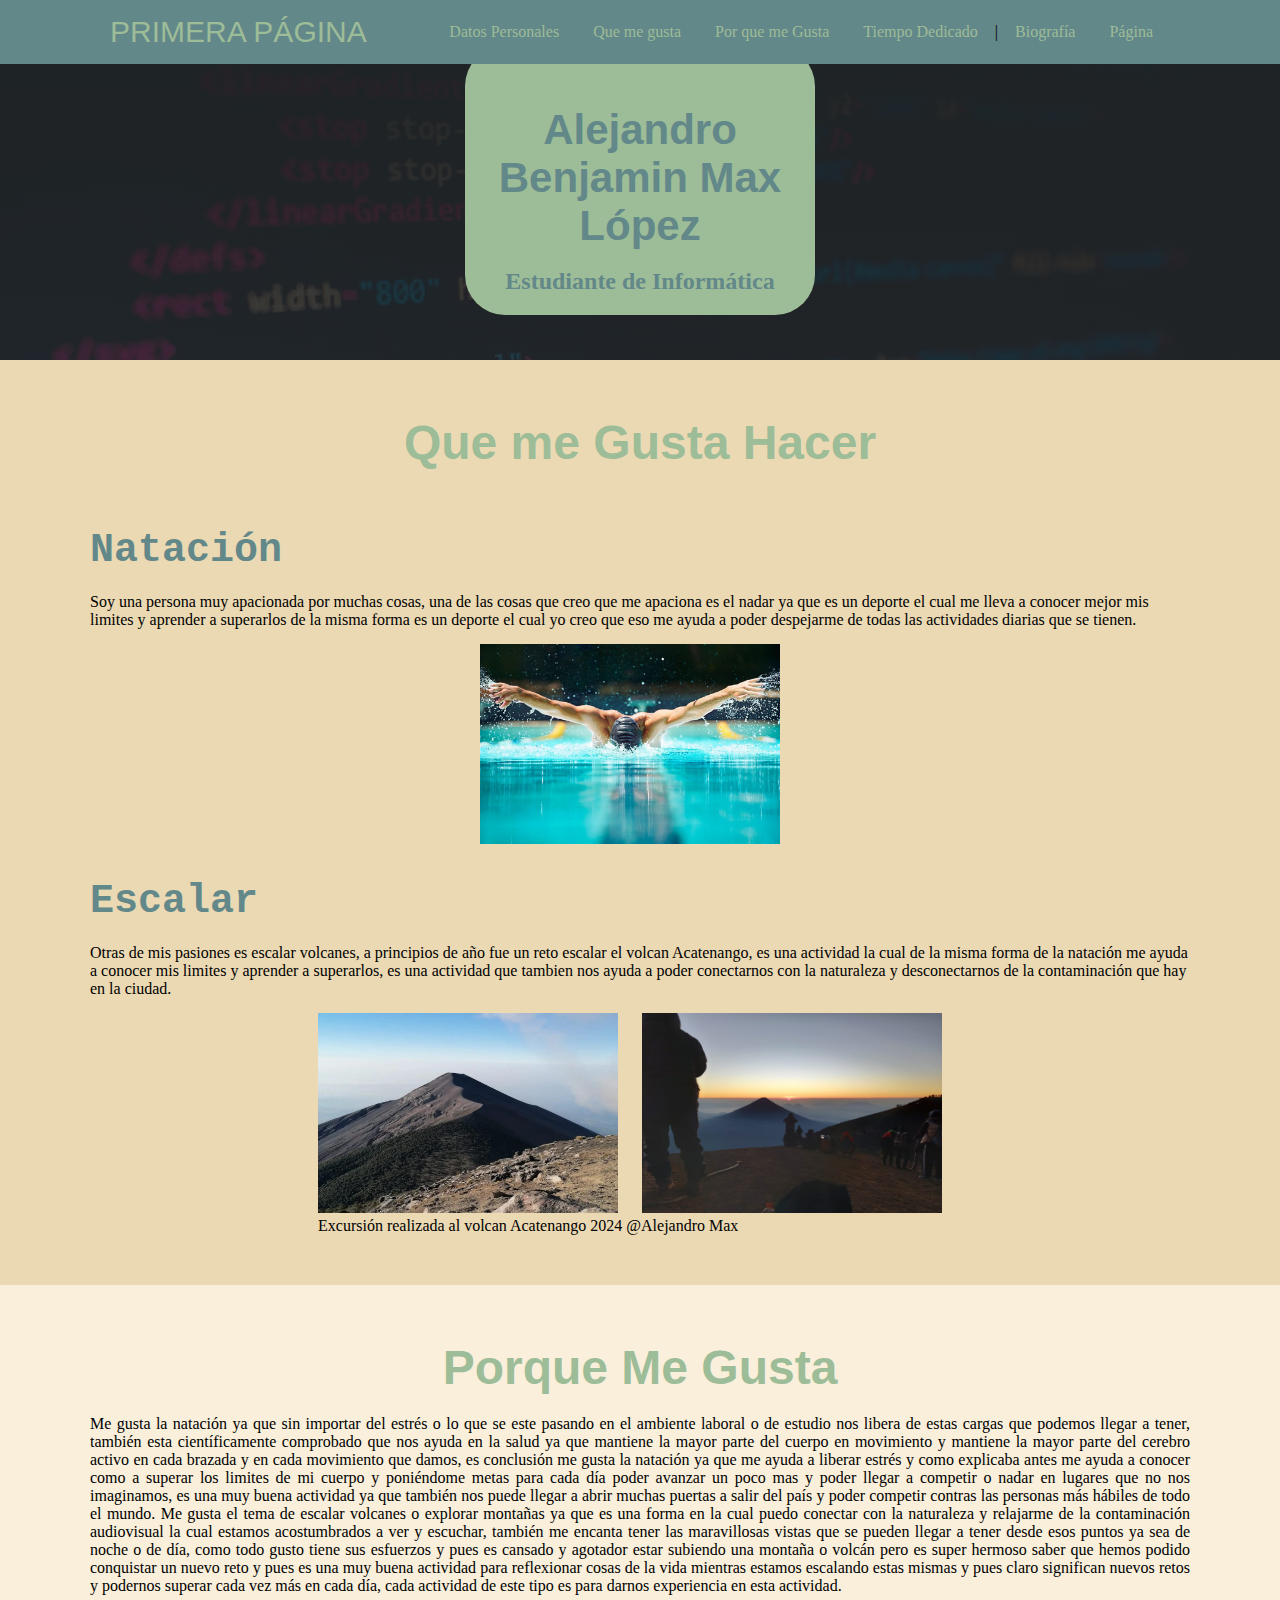
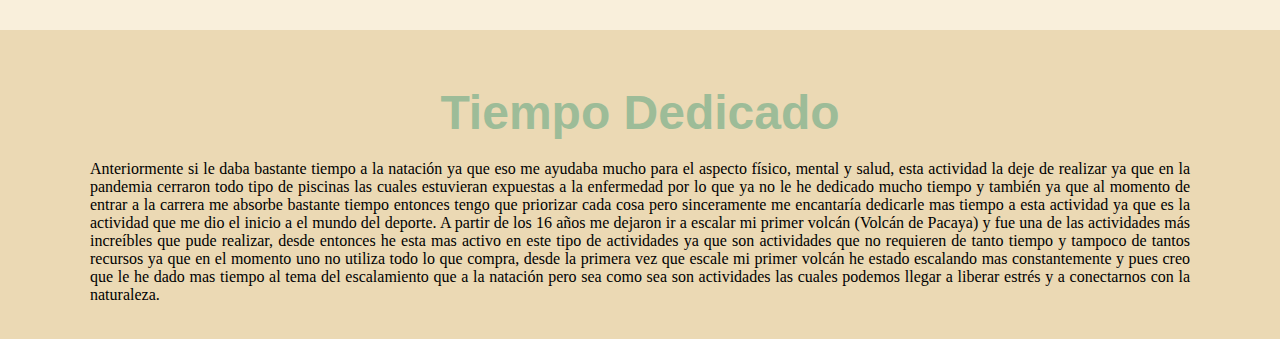
<file: index.html>
<!DOCTYPE html>
<html lang="en">
<head>
    <meta charset="UTF-8">
    <meta name="viewport" content="width=device-width, initial-scale=1.0">
    <link rel="stylesheet" href="https://cdnjs.cloudflare.com/ajax/libs/font-awesome/6.5.1/css/all.min.css" integrity="sha512-DTOQO9RWCH3ppGqcWaEA1BIZOC6xxalwEsw9c2QQeAIftl+Vegovlnee1c9QX4TctnWMn13TZye+giMm8e2LwA==" crossorigin="anonymous" referrerpolicy="no-referrer" />
    <link rel="stylesheet" href="/CSS/style.css">
    <title>Pagina Principal</title>
</head>

<body>
    <div class="header">
        <header>
            <div class="logo">
                <a href="#">PRIMERA PÁGINA</a>
            </div>
            <nav id="nav">
                <ul>
                    <li><a href="#datos">Datos Personales</a></li>
                    <li><a href="#quemegusta">Que me gusta</a></li>
                    <li><a href="#porque">Por que me Gusta</a></li>
                    <li><a href="#tiempo">Tiempo Dedicado</a></li>
                    <a>|</a>
                    <li><a href="/HTML/biografia.html">Biografía</a></li>
                    <li><a href="/HTML/pagina.html">Página</a></li>
                </ul>
            </nav>
        </header>
    </div>

    <section id="datos" class="datos">
        <div class="contenedor-banner">
            <h1>Alejandro Benjamin Max López</h1>
            <br>
            <h2>Estudiante de Informática</h2>
        </div>
    </section> 

    <section id="quemegusta" class="quemegusta">
        <div class="contenedor-seccion">
            <h2>Que me Gusta Hacer</h2>
            <br>
            <h3>Natación</h3>
            <p>
                Soy una persona muy apacionada por muchas cosas, una de las cosas que creo que me apaciona es el 
                nadar ya que es un deporte el cual me lleva a conocer mejor mis limites y aprender a superarlos
                de la misma forma es un deporte el cual yo creo que eso me ayuda a poder despejarme de todas las
                actividades diarias que se tienen.
            </p>
            <div class="contenedor-img">
                <img class="medidas" src="IMG/Natacion.jpg" alt="No se pudo encontrar la imagen">
            </div>

            <h3>Escalar</h3>
            <p>
                Otras de mis pasiones es escalar volcanes, a principios de año fue un reto escalar el volcan
                Acatenango, es una actividad la cual de la misma forma de la natación me ayuda a conocer mis limites
                y aprender a superarlos, es una actividad que tambien nos ayuda a poder conectarnos con la naturaleza
                y desconectarnos de la contaminación que hay en la ciudad.
            </p>
            <div class="contenedor-img">
                <figure>
                    <img class="medidas" src="IMG/VolcanAcate.jpg" alt="No se pudo encontrar la imagen">
                    <img class="medidas" src="IMG/Amanecer.jpg" alt="No se puedo encontrar la imagen">
                    <figcaption>Excursión realizada al volcan Acatenango 2024 @Alejandro Max</figcaption>
                </figure>
            </div>
        </div>
    </section>

    <section id="porque" class="porque">
        <div class="contenedor-seccion">
            <h2>Porque Me Gusta</h2>

            <p>
                Me gusta la natación ya que sin importar del estrés o lo que se este pasando en el ambiente laboral
                o de estudio nos libera de estas cargas que podemos llegar a tener, también esta científicamente
                comprobado que nos ayuda en la salud ya que mantiene la mayor parte del cuerpo en movimiento y mantiene
                la mayor parte del cerebro activo en cada brazada y en cada movimiento que damos, es conclusión me gusta
                la natación ya que me ayuda a liberar estrés y como explicaba antes me ayuda a conocer como a superar los
                limites de mi cuerpo y poniéndome metas para cada día poder avanzar un poco mas y poder llegar a competir o
                nadar en lugares que no nos imaginamos, es una muy buena actividad ya que también nos puede llegar a abrir muchas
                puertas a salir del país y poder competir contras las personas más hábiles de todo el mundo.

                Me gusta el tema de escalar volcanes o explorar montañas ya que es una forma en la cual puedo conectar
                con la naturaleza y relajarme de la contaminación audiovisual la cual estamos acostumbrados a ver y escuchar,
                también me encanta tener las maravillosas vistas que se pueden llegar a tener desde esos puntos ya sea de noche 
                o de día, como todo gusto tiene sus esfuerzos y pues es cansado y agotador estar subiendo una montaña o volcán pero
                es super hermoso saber que hemos podido conquistar un nuevo reto y pues es una muy buena actividad para reflexionar
                cosas de la vida mientras estamos escalando estas mismas y pues claro significan nuevos retos y podernos superar
                cada vez más en cada día, cada actividad de este tipo es para darnos experiencia en esta actividad.  

            </p>
        </div>
    </section>

    <section id="tiempo" class="tiempo">
        <div class="contenedor-seccion">
            <h2>Tiempo Dedicado</h2>

            <p>
                Anteriormente si le daba bastante tiempo a la natación ya que eso me ayudaba mucho para el aspecto físico,
                mental y salud, esta actividad la deje de realizar ya que en la pandemia cerraron todo tipo de piscinas las
                cuales estuvieran expuestas a la enfermedad por lo que ya no le he dedicado mucho tiempo y también ya que al
                momento de entrar a la carrera me absorbe bastante tiempo entonces tengo que priorizar cada cosa pero sinceramente
                me encantaría dedicarle mas tiempo a esta actividad ya que es la actividad que me dio el inicio a el mundo del deporte.

                A partir de los 16 años me dejaron ir a escalar mi primer volcán (Volcán de Pacaya) y fue una de las actividades más
                increíbles que pude realizar, desde entonces he esta mas activo en este tipo de actividades ya que son actividades
                que no requieren de tanto tiempo y tampoco de tantos recursos ya que en el momento uno no utiliza todo lo que compra,
                desde la primera vez que escale mi primer volcán he estado escalando mas constantemente y pues creo que le he dado mas
                tiempo al tema del escalamiento que a la natación pero sea como sea son actividades las cuales podemos llegar a liberar
                estrés y a conectarnos con la naturaleza.
            </p>
        </div>
    </section>
</body>
</html>
</file>
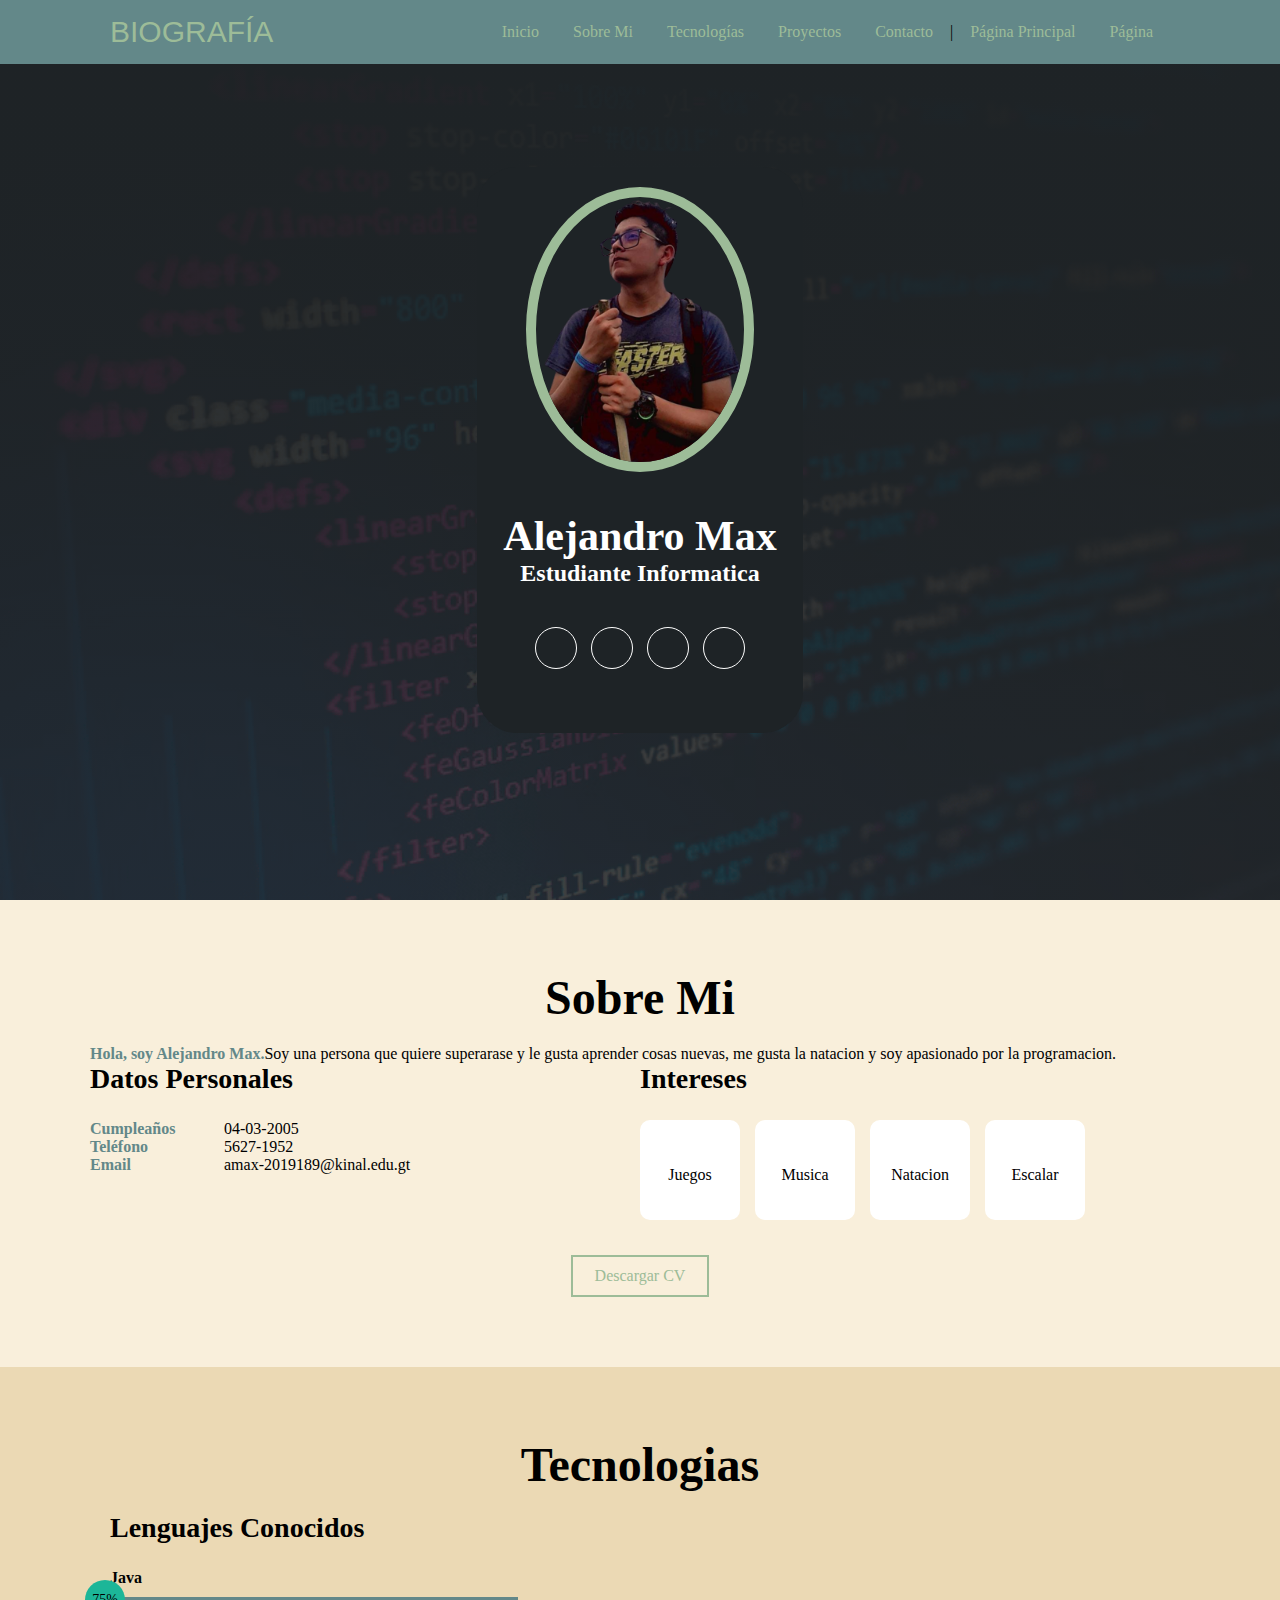
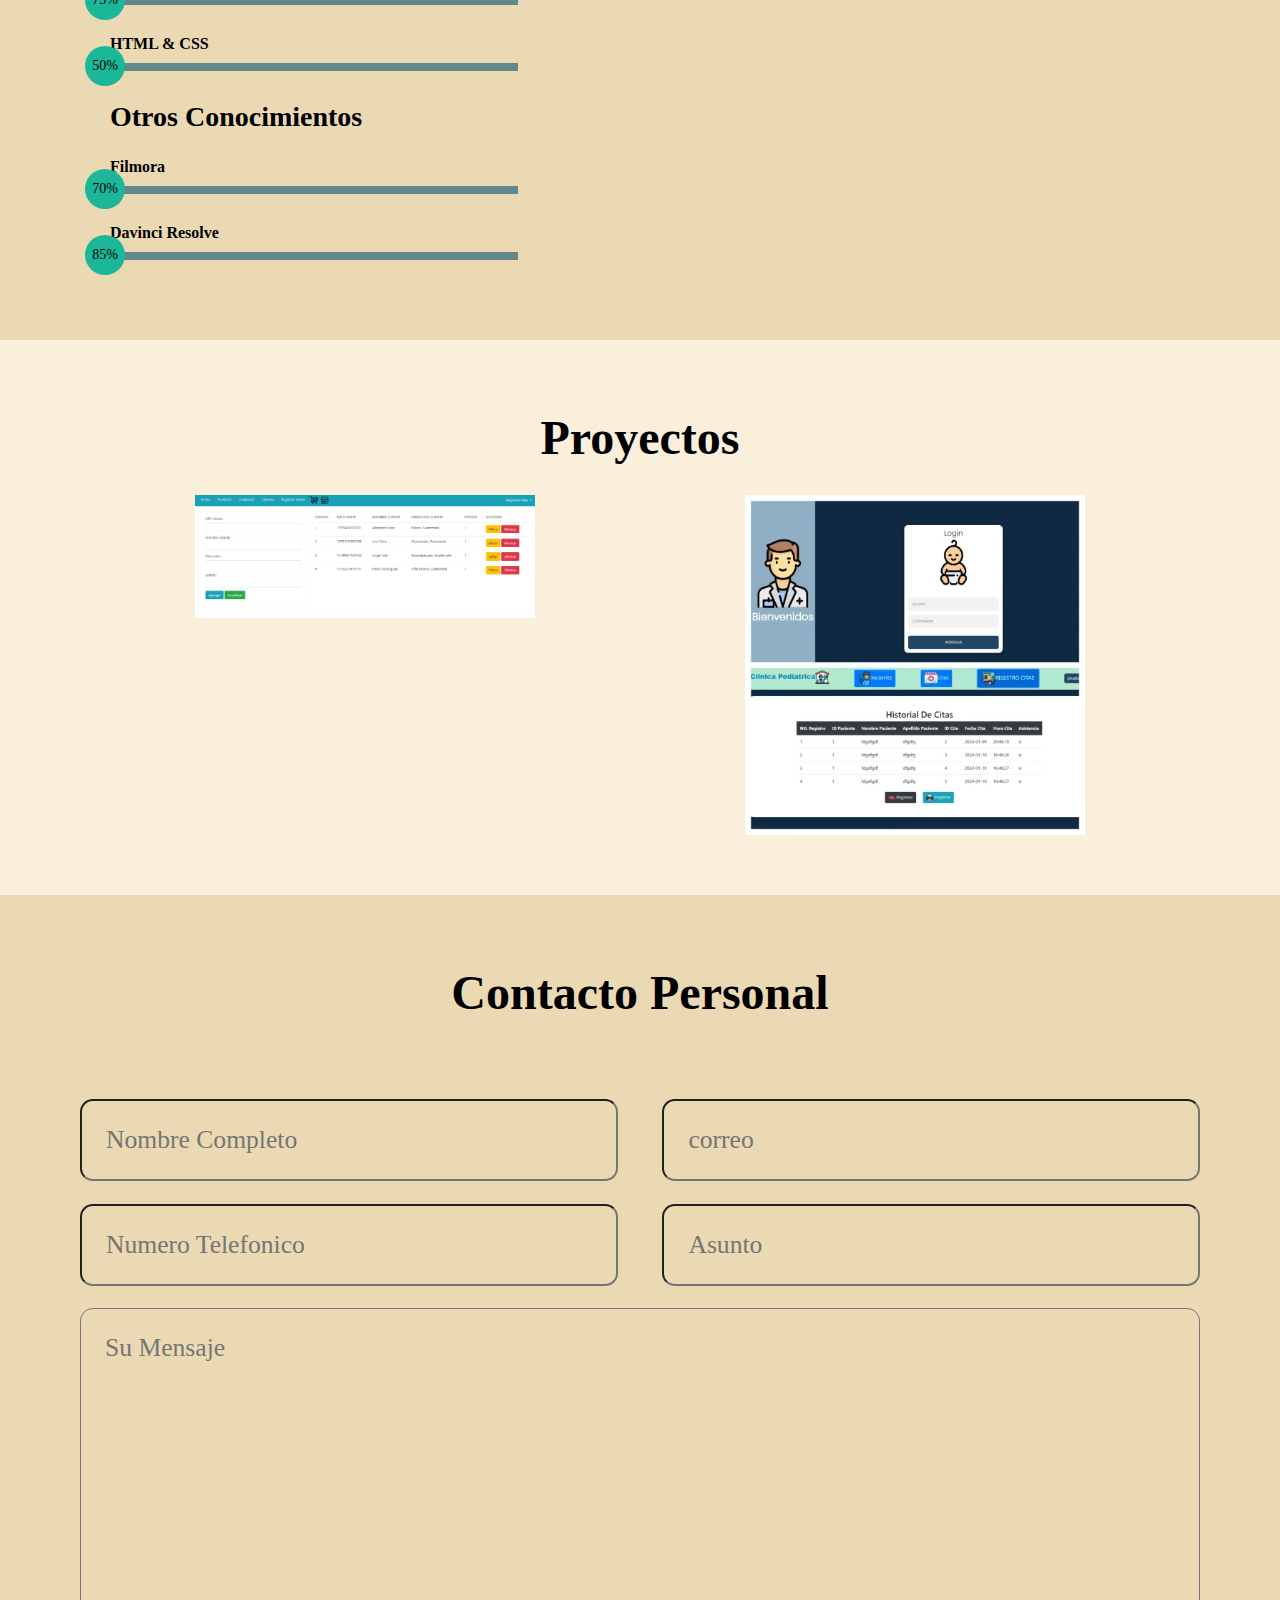
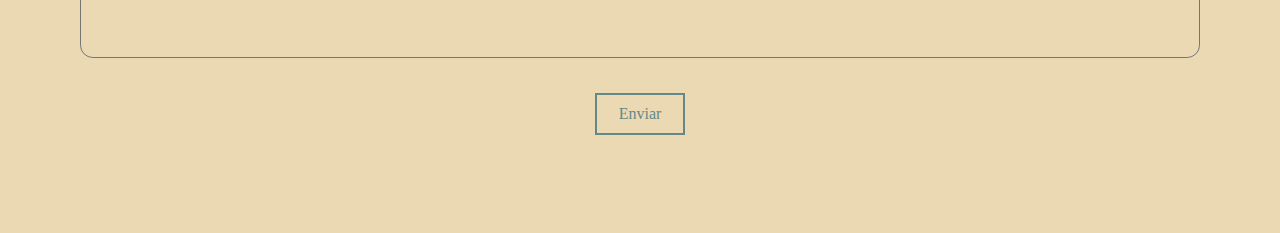
<file: HTML/biografia.html>
<!DOCTYPE html>
<html lang="en">
<head>
    <meta charset="UTF-8">
    <meta name="viewport" content="width=device-width, initial-scale=1.0">
    <link rel="stylesheet" href="https://cdnjs.cloudflare.com/ajax/libs/font-awesome/6.5.1/css/all.min.css" integrity="sha512-DTOQO9RWCH3ppGqcWaEA1BIZOC6xxalwEsw9c2QQeAIftl+Vegovlnee1c9QX4TctnWMn13TZye+giMm8e2LwA==" crossorigin="anonymous" referrerpolicy="no-referrer" />
    <link rel="stylesheet" href="/CSS/styleBiografia.css">
    <title>Biografía</title>
</head>

<body>
    <div class="header">
        <header>
            <div class="logo">
                <a href="#">BIOGRAFÍA</a>
            </div>
            <nav id="nav">
                <ul>
                    <li><a href="#inicio">Inicio</a></li>
                    <li><a href="#sobremi">Sobre Mi</a></li>
                    <li><a href="#skills">Tecnologías</a></li>
                    <li><a href="#proyectos">Proyectos</a></li>
                    <li><a href="#contacto">Contacto</a></li>
                    <a>|</a>
                    <li><a href="/index.html">Página Principal</a></li>
                    <li><a href="/HTML/pagina.html">Página</a></li>
                </ul>
            </nav>
        </header>
    </div>

    <section id="inicio" class="inicio">
        <div class="contenido-banner">
            <div class="contenedor-img">
                <img src="/IMG/FotoSinFondo.png" alt="">
            </div>
            <h1>Alejandro Max</h1>
            <h2>Estudiante Informatica</h2>
            <div class="redes">
                <a href="https://www.instagram.com/sascuach.am.123?igsh=MWE1M2pkZDFrcjQwaw=="><i class="fa-brands fa-instagram"></i></a>
                <a href="https://gt.linkedin.com/"><i class="fa-brands fa-linkedin"></i></a>
                <a href="https://github.com/amax2019189"><i class="fa-brands fa-github"></i></a>
                <a href="https://twitter.com/i/flow/login"><i class="fa-brands fa-x-twitter"></i></a>
            </div>
        </div>
    </section>

    <section id="sobremi" class="sobremi">
        <div class="contenido-seccion">
            <h2>Sobre Mi</h2>
            <p><span>Hola, soy Alejandro Max.</span>Soy una persona que quiere superarase y le gusta aprender cosas nuevas, 
            me gusta la natacion y soy apasionado por la programacion.</p>

            <div class="fila">
                <div class="col">
                    <h3>Datos Personales</h3>
                    <ul>
                        <li>
                            <strong>Cumpleaños</strong>
                            04-03-2005
                        </li>
                        <li>
                            <strong>Teléfono</strong>
                            5627-1952
                        </li>
                        <li>
                            <strong>Email</strong>
                            amax-2019189@kinal.edu.gt
                        </li>
                    </ul>
                </div>

                <div class="col">
                    <h3>Intereses</h3>
                    <div class="contenedor-intereses">
                        <div class="interes">
                            <i class="fa-solid fa-gamepad"></i>
                            <span>Juegos</span>
                        </div>
                        <div class="interes">
                            <i class="fa-solid fa-music"></i>
                            <span>Musica</span>
                        </div>
                        <div class="interes">
                            <i class="fa-solid fa-person-swimming"></i>
                            <span>Natacion</span>
                        </div>
                        <div class="interes">
                            <i class="fa-sharp fa-solid fa-volcano"></i>
                            <span>Escalar</span>
                        </div>
                    </div>
                </div>
            </div>
            <button href="">
                Descargar CV <i class="fa-solid fa-download"></i>
                <span class="overlay"></span>
            </button>
        </div>
    </section>

    <section class="skills" id="skills">
        <div class="contenido-seccion">
            <h2>Tecnologias</h2>
            <div class="fila">
                <div class="col">
                    <h3>Lenguajes Conocidos</h3>
                    <div class="skill">
                        <span>Java</span>
                        <div class="barra-skill">
                            <div class="progreso">
                                <span>75%</span>
                            </div>
                        </div>
                    </div>
                    <div class="skill">
                        <span>HTML & CSS</span>
                        <div class="barra-skill">
                            <div class="progreso">
                                <span>50%</span>
                            </div>
                        </div>
                    </div>
                    <h3>Otros Conocimientos</h3>
                    <div class="skill">
                        <span>Filmora</span>
                        <div class="barra-skill">
                            <div class="progreso">
                                <span>70%</span>
                            </div>
                        </div>
                    </div>
                    <div class="skill">
                        <span>Davinci Resolve</span>
                        <div class="barra-skill">
                            <div class="progreso">
                                <span>85%</span>
                            </div>
                        </div>
                    </div>
                </div>
            </div>
        </div>
    </section>

    <section class="proyectos" id="proyectos">
        <div class="contenido-seccion">
            <h2>Proyectos</h2>
            <div class="galeria">
                <div class="proyecto">
                    <img src="/IMG/programa1.png" alt="">
                    <div class="overlay">
                        <h3>Proyectos Trabajados</h3>
                        <p>Fotosgrafía</p>
                    </div>
                </div>
                <div class="proyecto">
                    <img src="/IMG/programa2.png" alt="">
                    <div class="overlay">
                        <h3>Proyectos Trabajados</h3>
                        <p>Fotosgrafía</p>
                    </div>
                </div>
            </div>
        </div>
    </section>

    <center>
        <section class="contacto" id="contacto">
            <h2 class="heading">Contacto <span>Personal</span></h2>

            <form action="" method="POST">
                <div class="input-box">
                    <input type="text" placeholder="Nombre Completo">
                    <input type="email" placeholder="correo">
                </div>
                <div class="input-box">
                    <input type="number" placeholder="Numero Telefonico">
                    <input type="text" placeholder="Asunto">
                </div>
                <textarea name="" id="" cols="30" rows="10" placeholder="Su Mensaje"></textarea>
                <button>
                    Enviar <i class="fa-regular fa-paper-plane"></i>
                    <span class="overlay"></span>
                </button>
            </form>
        </section>
    </center>

</body>
</html>
</file>
<file: CSS/style.css>
/*Estilos en general*/
*{
    box-sizing: border-box;
    font-family: 'Work Sans';
    margin: 0;
    padding: 0;
}

html{
    scroll-behavior: smooth;
}

/*Estilo para el encabezado*/
.header{
    background: #638889;
    position: fixed;
    width: 100%;
    top: 0;
    left: 0;
    z-index: 99;
}

.header header{
    max-width: 1100px;
    margin: auto;
    display: flex;
    justify-content: space-between;
    align-items: center;
    padding: 15px 20px;
}

.header header .logo a{
    font-family:Arial, Helvetica, sans-serif;
    font-size: 30px;
    color: #9DBC98;
    text-decoration: none;
}

.header header ul{
    display: flex;
    list-style: none;
}

.header header nav ul li a{
    text-align: none;
    color: #9DBC98;
    margin: 0 15px;
    padding: 2px;
    transition: .5s;
    text-decoration: none;
}

.header header nav ul li a:hover{
    color: #F9EFDB;
}

/*Estilo para los datos*/

.datos{
    background: linear-gradient(to top, rgba(30,35,38,.8), rgba(30,35,38,1)), url(/IMG/Fondo.png);
    background-size: cover;
    height: 40vh;
    color: #638889;
    display: flex;
    align-items: center;
}

.datos .contenedor-banner{
    padding: 20px;
    background-color: #9DBC98;
    max-width: 350px;
    margin: auto;
    text-align: center;
    border-radius: 40px;
}

.datos .contenedor-banner h1{
    margin-top: 40px;
    font-size: 42px;
    font-family: 'Arial';
}

/*Estilo para el apartado de que me gusta*/

.quemegusta{
    background-color: #EBD9B4;
    color: black;
    padding: 35px 20px;
}

.quemegusta .contenedor-seccion{
    max-width: 1100px;
    margin: auto;
}

.quemegusta h2{
    color: #9DBC98;
    font-size: 48px;
    font-family: Arial, Helvetica, sans-serif;
    text-align: center;
    padding: 20px 0;
    text-justify: auto;
}

.quemegusta h3{
    color: #638889;
    font-size: 40px;
    font-family: 'Courier New', Courier, monospace;
    text-align: center;
    padding: 20px 0;
    text-align: justify;
}

.quemegusta .contenedor-seccion .contenedor-img{
    display: flex;
    justify-content: center;
    padding: 15px 0;
}

.quemegusta .contenedor-seccion .contenedor-img .medidas{
    width: 300px;
    height: 200px;
    margin-right: 20px;
}

/*Estilo para el apartado de por que me gusta*/

.porque{
    background-color: #F9EFDB;
    color: black;
    padding: 35px 20px;
}

.porque .contenedor-seccion{
    max-width: 1100px;
    margin: auto;
}

.porque h2{
    color: #9DBC98;
    font-size: 48px;
    font-family: Arial, Helvetica, sans-serif;
    text-align: center;
    padding: 20px 0;
    text-justify: auto;
}

.porque h3{
    color: #638889;
    font-size: 40px;
    font-family: 'Courier New', Courier, monospace;
    text-align: center;
    padding: 20px 0;
    text-align: justify;
}

.porque .contenedor-seccion p{
    text-align: justify;
}

/*Estilo para el apartado de tiempo dedicado*/

.tiempo{
    background-color: #EBD9B4;
    color: black;
    padding: 35px 20px;
}

.tiempo .contenedor-seccion{
    max-width: 1100px;
    margin: auto;
}

.tiempo h2{
    color: #9DBC98;
    font-size: 48px;
    font-family: Arial, Helvetica, sans-serif;
    text-align: center;
    padding: 20px 0;
    text-justify: auto;
}

.tiempo h3{
    color: #638889;
    font-size: 40px;
    font-family: 'Courier New', Courier, monospace;
    text-align: center;
    padding: 20px 0;
}

.tiempo .contenedor-seccion p{
    text-align: justify;
}
</file>
<file: CSS/styleBiografia.css>
/*Estilo en general*/
*{
    box-sizing: border-box;
    font-family: 'Work Sans';
    margin: 0;
    padding: 0;
}

html{
    scroll-behavior: smooth;
}

/*Estilo para el encabezado*/
.header{
    background: #638889;
    position: fixed;
    width: 100%;
    top: 0;
    left: 0;
    z-index: 99;
}

.header header{
    max-width: 1100px;
    margin: auto;
    display: flex;
    justify-content: space-between;
    align-items: center;
    padding: 15px 20px;
}

.header header .logo a{
    font-family:Arial, Helvetica, sans-serif;
    font-size: 30px;
    color: #9DBC98;
    text-decoration: none;
}

.header header ul{
    display: flex;
    list-style: none;
}

.header header nav ul li a{
    text-align: none;
    color: #9DBC98;
    margin: 0 15px;
    padding: 2px;
    transition: .5s;
    text-decoration: none;
}

.header header nav ul li a:hover{
    color: #F9EFDB;
}

/*Estilo para Inicio*/
.inicio{
    background: linear-gradient(to top, rgba(30,35,38,.8), rgba(30,35,38,1)), url(/IMG/Fondo.png);
    background-size: cover;
    height: 100vh;
    color: #fff;
    display: flex;
    align-items: center;
}

.inicio .contenido-banner{
    padding: 20px;
    background-color: #1e2326;
    max-width: 350px;
    margin: auto;
    text-align: center;
    border-radius: 40px;
}

.inicio .contenido-banner img{
    margin-top: 40px;
    border: 10px solid #9DBC98;
    display: block;
    width: 80%;
    margin: auto;
    border-radius: 100%;
}

.inicio .contenido-banner h1{
    margin-top: 40px;
    font-size: 42px;
    font-family: 'Righteous';
}

.inicio .contenido-banner .redes a{
    color: #fff;
    display: inline-block;
    text-decoration: none;
    border: 1px solid #fff;
    border-radius: 100%;
    width: 42px;
    height: 42px;
    line-height: 42px;
    margin: 40px 5px;
    font-size: 20px;
    transition: .3s;
}

.inicio .contenido-banner .redes a:hover{
    background-color: #638889;
}

/*Estilo para Sobre mi*/
.sobremi{
    background-color: #F9EFDB;
    color: black;
    padding: 50px 20px;
}

.sobremi .contenido-seccion{
    max-width: 1100px;
    margin: auto;
}

.sobremi h2{
    font-size: 48px;
    font-family: 'Righteous';
    text-align: center;
    padding: 20px 0;
}

.sobremi h3{
    color: black;
}

.sobremi .contenido-seccion p{
    color: black;
}

.sobremi .contenido-seccion p span{
    color: #638889;
    font-weight: bold;
}

.sobremi .fila{
    display: flex;
}

.sobremi .fila .col{
    width: 50%;
}

.sobremi .fila .col h3{
    font-size: 28px;
    font-family: 'Righteous';
    margin-bottom: 25px;
}

.sobremi .fila .col ul{
    list-style: none;
}

.sobremi .fila . col ul li{
    margin: 12px 0;
}

.sobremi .fila .col ul li strong{
    display: inline-block;
    color: #638889;
    width: 130px;
}

.sobremi .fila .col ul li span{
    background-color: #638889;
    padding: 3px;
    font-weight: bold;
    border-radius: 5px;
}

.sobremi .fila .col .contenedor-intereses{
    display: flex;
    flex-wrap: wrap;
}

.sobremi .fila .col .contenedor-intereses .interes{
    width: 100px;
    height: 100px;
    background-color: #fff;
    border-radius: 10px;
    margin: 0 15px 15px 0;
    display: flex;
    flex-direction: column;
    align-items: center;
    justify-content: center;
    transition: .3s;
}

.sobremi .fila .col .contenedor-intereses .interes:hover{
    background-color: #638889;
}

.sobremi .fila .col .contenedor-intereses .interes i{
    font-size: 30px;
    margin-bottom: 10px;
}

.sobremi button{
    cursor: pointer;
    background-color: transparent;
    border: 2px solid #9DBC98;
    width: fit-content;
    display: block;
    margin: 20px auto;
    padding: 10px 22px;
    font-size: 16px;
    color: #9DBC98;
    position: relative;
    z-index: 10;
}

.sobremi button .overlay{
    position: absolute;
    top: 0;
    left: 0;
    width: 0;
    height: 100%;
    background-color: #638889;
    z-index: -1;
    transition: .3s;
}

.sobremi button:hover .overlay{
    width: 100%;
}

/*Estilo de Skills*/
.skills{
    background-color: #EBD9B4;
    color: black;
    padding: 50px 20px;
}

.skills .contenido-seccion{
    max-width: 1100px;
    margin: auto;
}

.skills h2{
    font-size: 48px;
    font-family: 'Righteous';
    text-align: center;
    padding: 20px 0;
}

.skills .fila{
    display: flex;
}

.skills .fila .col{
    width: 50%;
    padding: 0 20px;
}

.skills .fila .col h3{
    font-size: 28px;
    font-family: 'Righteous';
    margin-bottom: 25px;
}

.skills .skill > span{
    font-weight: bold;
    display: block;
    margin-bottom: 10px;
}

.skills .skill .barra-skill{
    height: 8px;
    width: 80%;
    background-color: #638889;
    position: relative;
    margin-bottom: 30px;
}

.skills .skill .progreso{
    background-color: #1cb698;
    position: absolute;
    top: 0;
    left: 0;
    height: 8px;
}

.skills .skill .barra-skill span{
    position: absolute;
    height: 40px;
    width: 40px;
    background-color: #1cb698;
    border-radius: 50px;
    line-height: 40px;
    text-align: center;
    top: -17px;
    right: -15px;
    font-size: 14px;
}

.skills .skill .java{
    width: 0%;
    animation: 2s java forwards;
}

@keyframes java {
    0%{width: 0%;}
    100%{width: 75%;}
}

.skills .skill .htmlcss{
    width: 0%;
    animation: 2s htmlcss forwards;
}

@keyframes htmlcss {
    0%{width: 0%;}
    100%{width: 50%;}
}

.skills .skill .filmora{
    width: 0%;
    animation: 2s filmora forwards;
}

@keyframes filmora {
    0%{width: 0%;}
    100%{width: 70%;}
}

.skills .skill .Davinci{
    width: 0%;
    animation: 2s Davinci forwards;
}

@keyframes Davinci {
    0%{width: 0%;}
    100%{width: 85%;}
}

/*Estilo de Proyectos*/
.proyectos{
    background-color: #F9EFDB;
    color: black;
    padding: 50px 20px;
}

.proyectos .contenido-seccion{
    max-width: 1100px;
    margin: auto;
}

.proyectos h2{
    font-size: 48px;
    font-family: 'Righteous';
    text-align: center;
    padding: 20px 0;
}

.proyectos .galeria{
    display: flex;
    flex-wrap: wrap;
    justify-content: space-around;
}

.proyectos .galeria .proyecto{
    position: relative;
    max-width: 340px;
    height: fit-content;
    margin: 10px;
    cursor: pointer;
}

.proyectos .galeria .proyecto img{
    width: 100%;
    display: block;
}

.proyectos .galeria .proyecto .overlay{
    position: absolute;
    top: 0;
    width: 100%;
    height: 100%;
    text-align: center;
    background: linear-gradient(#9DBC98, #9DBC98);
    display: flex;
    flex-direction: column;
    justify-content: center;
    transition: 1s;
    font-size: 18px;
    letter-spacing: 3px;
    opacity: 0;
}

.proyectos .galeria .proyecto .overlay h3{
    margin-bottom: 20px;
    transition: 1s;
}

.proyectos .galeria .proyecto .overlay:hover{
    opacity: 1;
}

.proyectos .galeria .proyecto .overlay:hover h3{
    margin-bottom: 0px;
}

/*Estilo de Contacto*/
.contacto{
    background-color: #EBD9B4;
    color: black;
    padding: 50px 20px;
}

.contacto .contenido-seccion{
    max-width: 1100px;
    margin: auto;
}

.contacto h2{
    font-size: 48px;
    font-family: 'Righteous';
    text-align: center;
    padding: 20px 0;
}

.contacto h2 {
    margin-bottom: 3rem;
}

.contacto form {
    max-width: 70rem;
    margin: 1rem;
    text-align: center;
    margin-bottom: 3rem;
}

.contacto form .input-box {
    display: flex;
    justify-content: space-between;
    flex-wrap: wrap;
}

.contacto form .input-box input,
.contacto form textarea {
    width: 100%;
    padding: 1.5rem;
    font-size: 1.6rem;
    color: var(--text-color);
    background: var(--second-bg-color);
    border-radius: .8rem;
    margin: .7rem 0;
}

.contacto form .input-box input {
    width: 48%;
}

.contacto form textarea {
    resize: none;
}
.contacto form .btn {
    margin-top: 2rem;
    cursor: pointer;
}

.contacto button{
    cursor: pointer;
    background-color: transparent;
    border: 2px solid #638889;
    width: fit-content;
    display: block;
    margin: 20px auto;
    padding: 10px 22px;
    font-size: 16px;
    color: #638889;
    position: relative;
    z-index: 10;
}

.contacto button .overlay{
    position: absolute;
    top: 0;
    left: 0;
    width: 0;
    height: 100%;
    background-color: #9DBC98;
    z-index: -1;
    transition: .3s;
}

.contacto button:hover .overlay{
    width: 100%;
}
</file>
